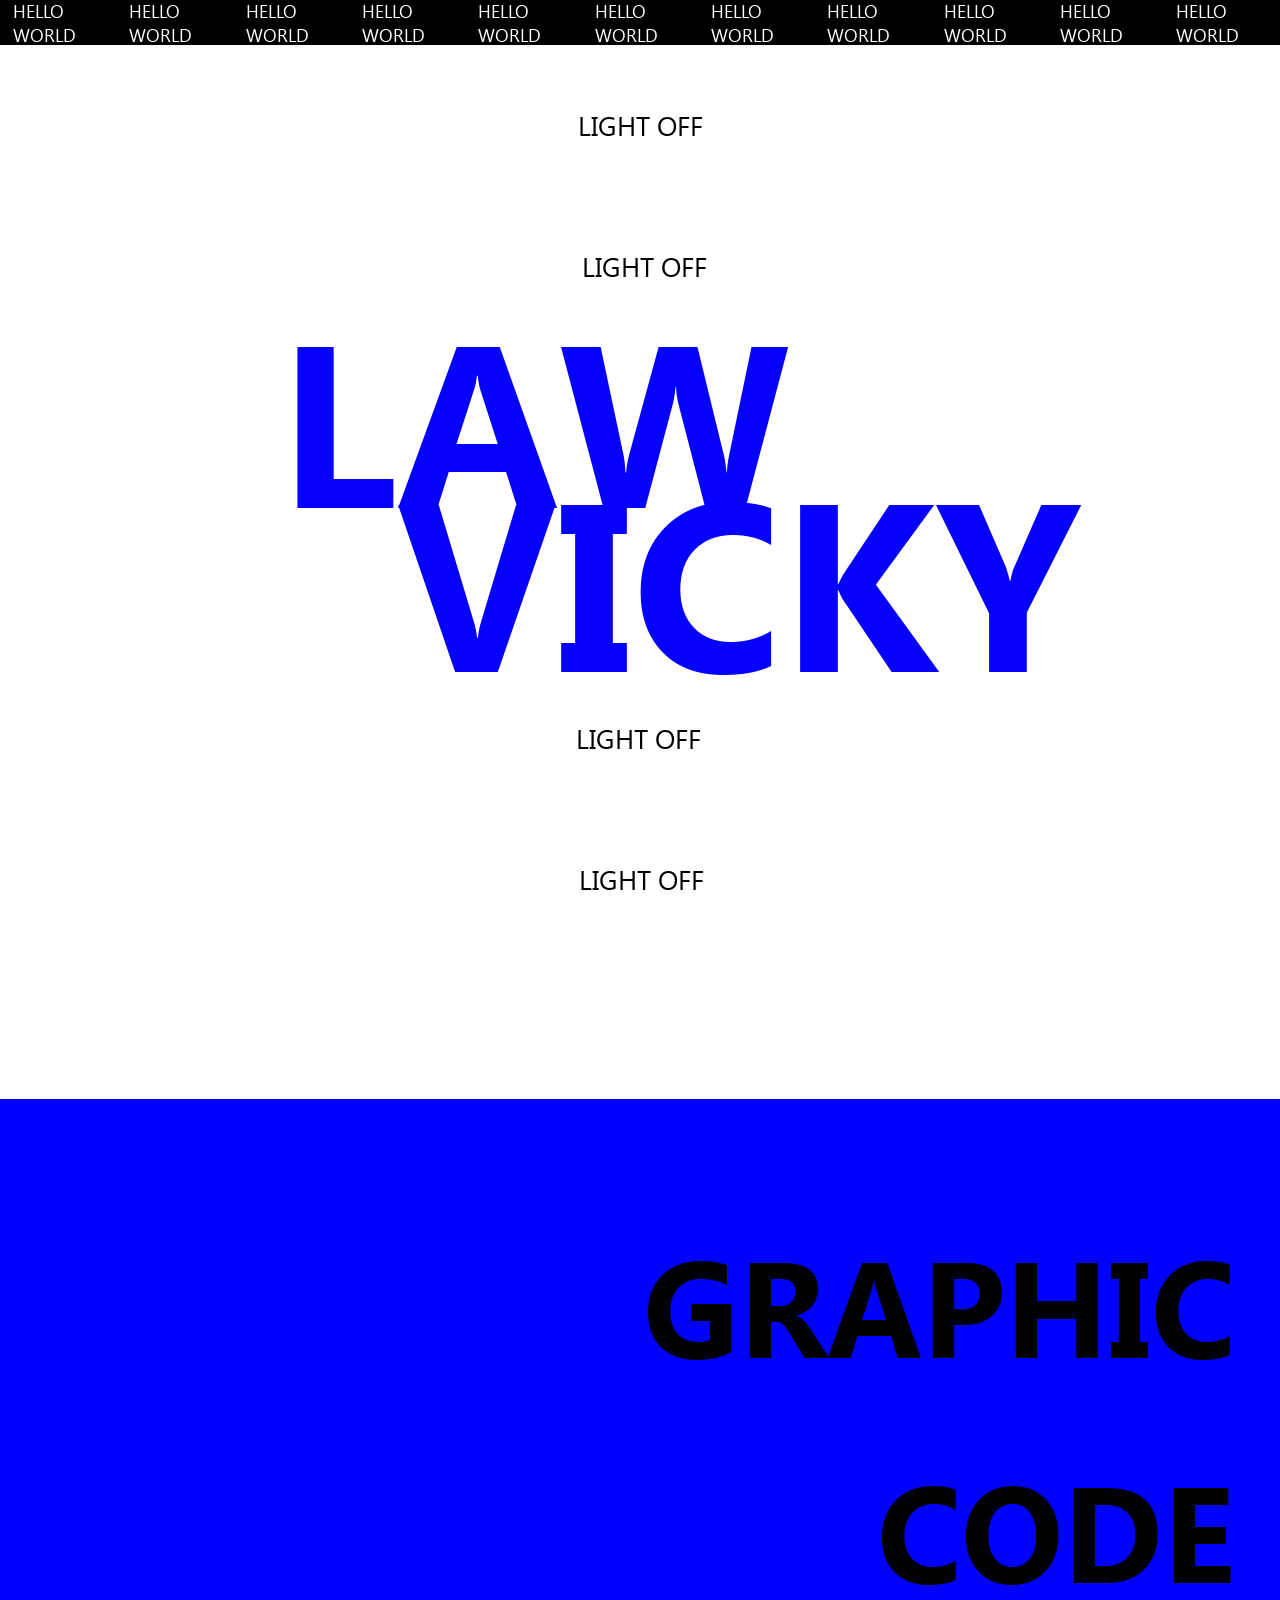
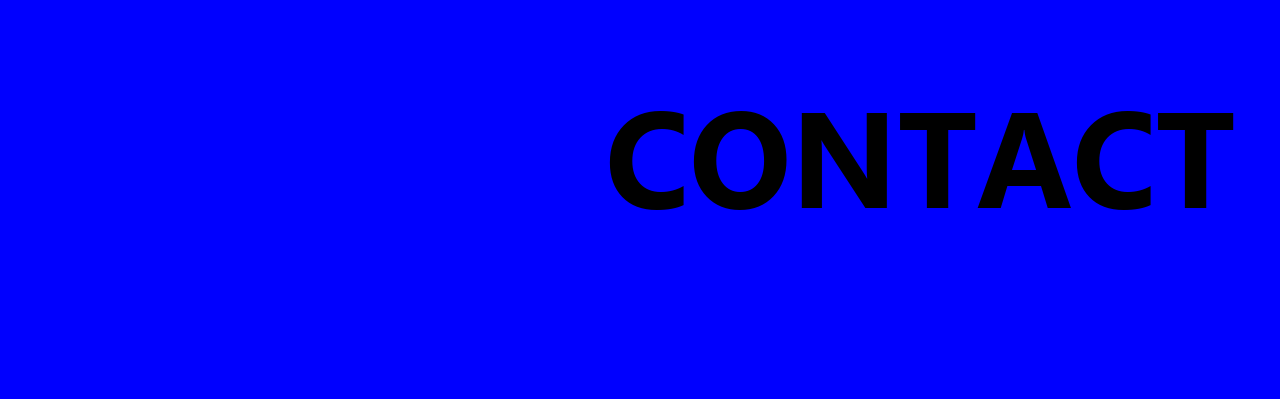
<file: index.html>
<!DOCTYPE html>
<html lang="en">
<head>
    <meta charset="UTF-8">
    <meta name="viewport" content="width=device-width, initial-scale=1.0">
    <title>Portfolio</title>

    <link rel="stylesheet" href="all.css">

</head>
<body>
    <header class="headband">
        <p class="hello" id="hello">HELLO WORLD</p>
        <!-- <p class="hello2">HELLO WORLD</p> -->
    </header>

    <div class="intro">
        <div class="lights">
            <div class="light">LIGHT OFF</div>
            <div class="light">LIGHT OFF</div>
        </div>

        <div class="titre titre__1">LAW</div>
        <div class="titre titre__2">VICKY</div>

        <div class="lights">
            <div class="light">LIGHT OFF</div>
            <div class="light">LIGHT OFF</div>
        </div>
    </div>
    <div class="video">
        <video src=""></video>
    </div>
    <div class="menu" id="menu">
        <a href="graphic.html" class="menu_list">GRAPHIC</a>
        <a href="code.html" class="menu_list">CODE</a>
        <a href="contact.html" class="menu_list">CONTACT</a>
    </div>

    <script src="https://cdn.jsdelivr.net/npm/gsap@3.14.1/dist/gsap.min.js"></script>
    <script src="index.js"></script>
</body>
</html>
</file>
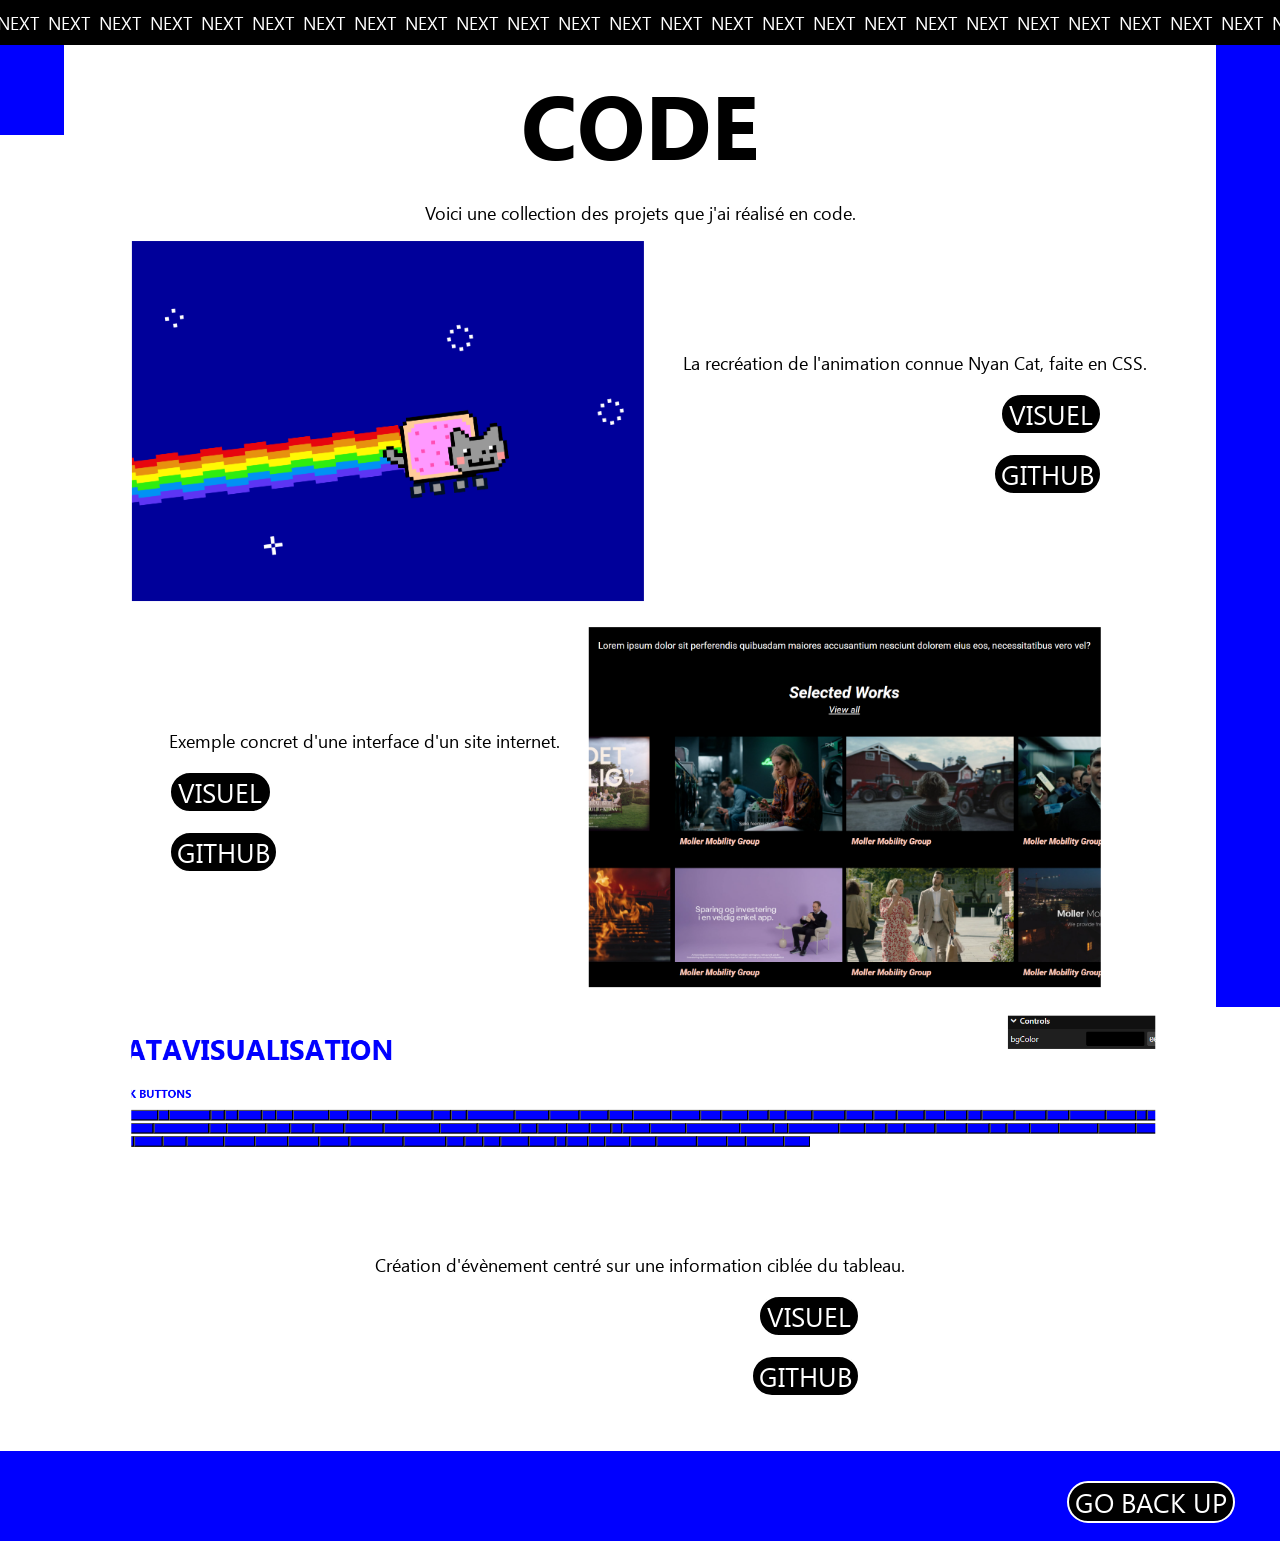
<file: code.html>
<!DOCTYPE html>
<html lang="en">
<head>
    <meta charset="UTF-8">
    <meta name="viewport" content="width=device-width, initial-scale=1.0">
    <title>Document</title>
    <link rel="stylesheet" href="all.css">
</head>
<body id="header">
    <header class="headband">
        <a href="index.html#menu" class="back_menu">MENU</a>
        <a href="contact.html" class="back_menu2">NEXT</a>
        <a href="graphic.html" class="back_menu3">RETURN</a>
    </header>

    <div class="code">

        <div class="bleu">

        </div>

        <div class="middle">
            <p class="title">CODE</p>
             <p class="info">Voici une collection des projets que j'ai réalisé en code.</p>
            
            <div class="divrow_code">
                <img src="medias/code/nyan.png" alt="" class="img_code imgmove">
                <div class="divinfo_code">
                    <p class="info">La recréation de l'animation connue Nyan Cat, faite en CSS.</p>
                    <a href="https://kaji8141.github.io/Nyan/" class="a">
                        <button class="btn">VISUEL</button>
                    </a>
                    <a href="https://github.com/Kaji8141/Nyan" class="a">
                        <button class="btn">GITHUB</button>
                    </a>
                </div>
            </div>

            <div class="divrow_code">
                <div class="divinfo_code2">
                    <p class="info">Exemple concret d'une interface d'un site internet.</p>
                    <a href="https://kaji8141.github.io/visual/" class="a">
                        <button class="btn">VISUEL</button>
                    </a>

                    <a href="https://github.com/Kaji8141/visual" class="a">
                        <button class="btn">GITHUB</button>
                    </a>
                </div>
                <img src="medias/code/visual.png" alt="" class="img_code imgmove" id="img">
            </div>
            
            <div class="divcollumn_code">
                <img src="medias/code/datavisualisation.png" alt="" class="img_code2 imgmove" id="img">
                <div class="divinfo_code">
                    <p class="info">Création d'évènement centré sur une information ciblée du tableau.</p>
                    <a href="https://kaji8141.github.io/testclickthebtn/" class="a">
                        <button class="btn">VISUEL</button>
                    </a>
                    <a href="https://github.com/Kaji8141/testclickthebtn" class="a">
                        <button class="btn">GITHUB</button>
                    </a>

                </div>
            </div>

        </div>

        <div class="bleu2">

        </div>

    </div>

    <div class="end_blue">
        <a href="code.html#header" class="a">
            <button class="btn_end">GO BACK UP</button>
        </a>
    </div>
    <script src="https://cdn.jsdelivr.net/npm/gsap@3.14.1/dist/gsap.min.js"></script>
    <script src="code.js"></script>
</body>
</html>
</file>
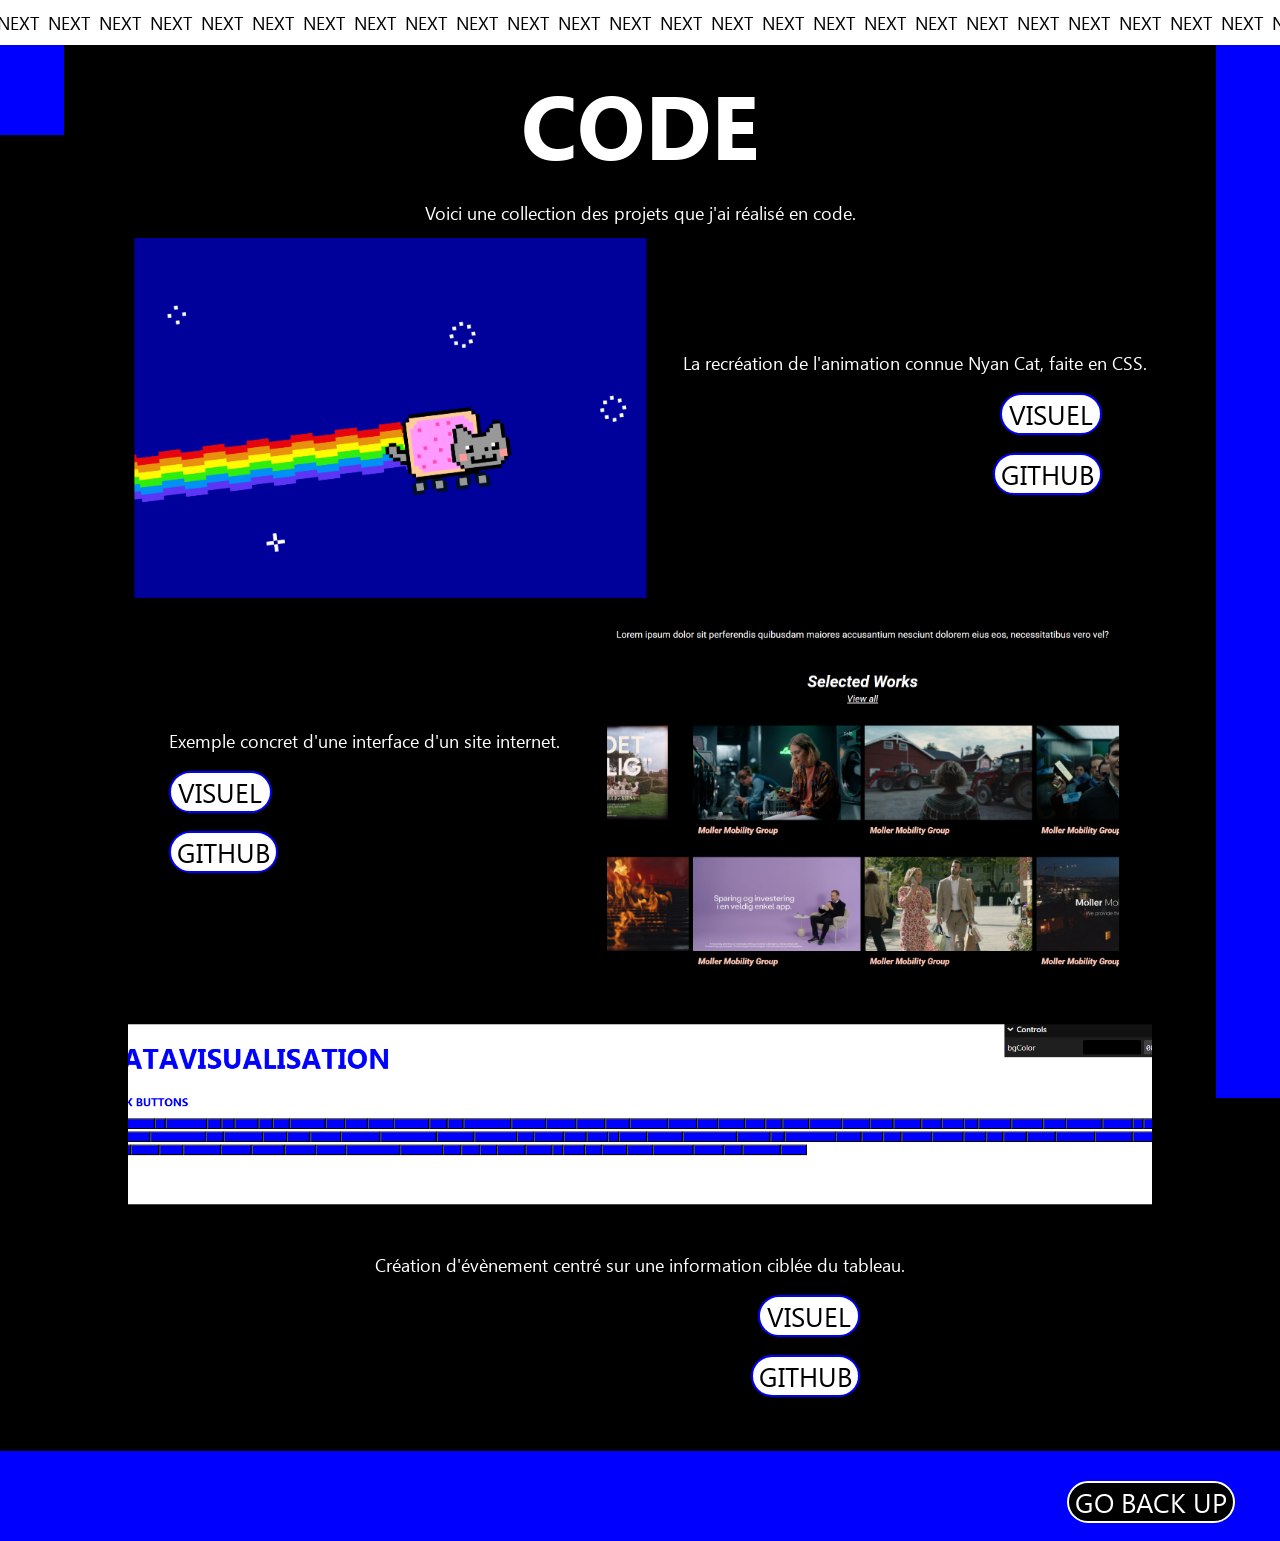
<file: code2.html>
<!DOCTYPE html>
<html lang="en">
<head>
    <meta charset="UTF-8">
    <meta name="viewport" content="width=device-width, initial-scale=1.0">
    <title>Document</title>
    <link rel="stylesheet" href="all2.css">
</head>
<body id="header">
    <header class="headband">
        <a href="index2.html#menu" class="back_menu">MENU</a>
        <a href="contact2.html" class="back_menu2">NEXT</a>
        <a href="graphic2.html" class="back_menu3">RETURN</a>
    </header>

    <div class="code">

        <div class="bleu">

        </div>

        <div class="middle">
            <p class="title">CODE</p>
             <p class="info">Voici une collection des projets que j'ai réalisé en code.</p>
            
            <div class="divrow_code">
                <img src="medias/code/nyan.png" alt="" class="img_code imgmove">
                <div class="divinfo_code">
                    <p class="info">La recréation de l'animation connue Nyan Cat, faite en CSS.</p>
                    <a href="https://kaji8141.github.io/Nyan/" class="a">
                        <button class="btn">VISUEL</button>
                    </a>
                    <a href="https://github.com/Kaji8141/Nyan" class="a">
                        <button class="btn">GITHUB</button>
                    </a>
                </div>
            </div>

            <div class="divrow_code">
                <div class="divinfo_code2">
                    <p class="info">Exemple concret d'une interface d'un site internet.</p>
                    <a href="https://kaji8141.github.io/visual/" class="a">
                        <button class="btn">VISUEL</button>
                    </a>

                    <a href="https://github.com/Kaji8141/visual" class="a">
                        <button class="btn">GITHUB</button>
                    </a>
                </div>
                <img src="medias/code/visual.png" alt="" class="img_code imgmove" id="img">
            </div>
            
            <div class="divcollumn_code">
                <img src="medias/code/datavisualisation.png" alt="" class="img_code2 imgmove" id="img">
                <div class="divinfo_code">
                    <p class="info">Création d'évènement centré sur une information ciblée du tableau.</p>
                    <a href="https://kaji8141.github.io/testclickthebtn/" class="a">
                        <button class="btn">VISUEL</button>
                    </a>
                    <a href="https://github.com/Kaji8141/testclickthebtn" class="a">
                        <button class="btn">GITHUB</button>
                    </a>

                </div>
            </div>

        </div>

        <div class="bleu2">

        </div>

    </div>

    <div class="end_blue">
        <a href="code2.html#header" class="a">
            <button class="btn_end">GO BACK UP</button>
        </a>
    </div>
    <script src="https://cdn.jsdelivr.net/npm/gsap@3.14.1/dist/gsap.min.js"></script>
    <script src="code.js"></script>
</body>
</html>
</file>
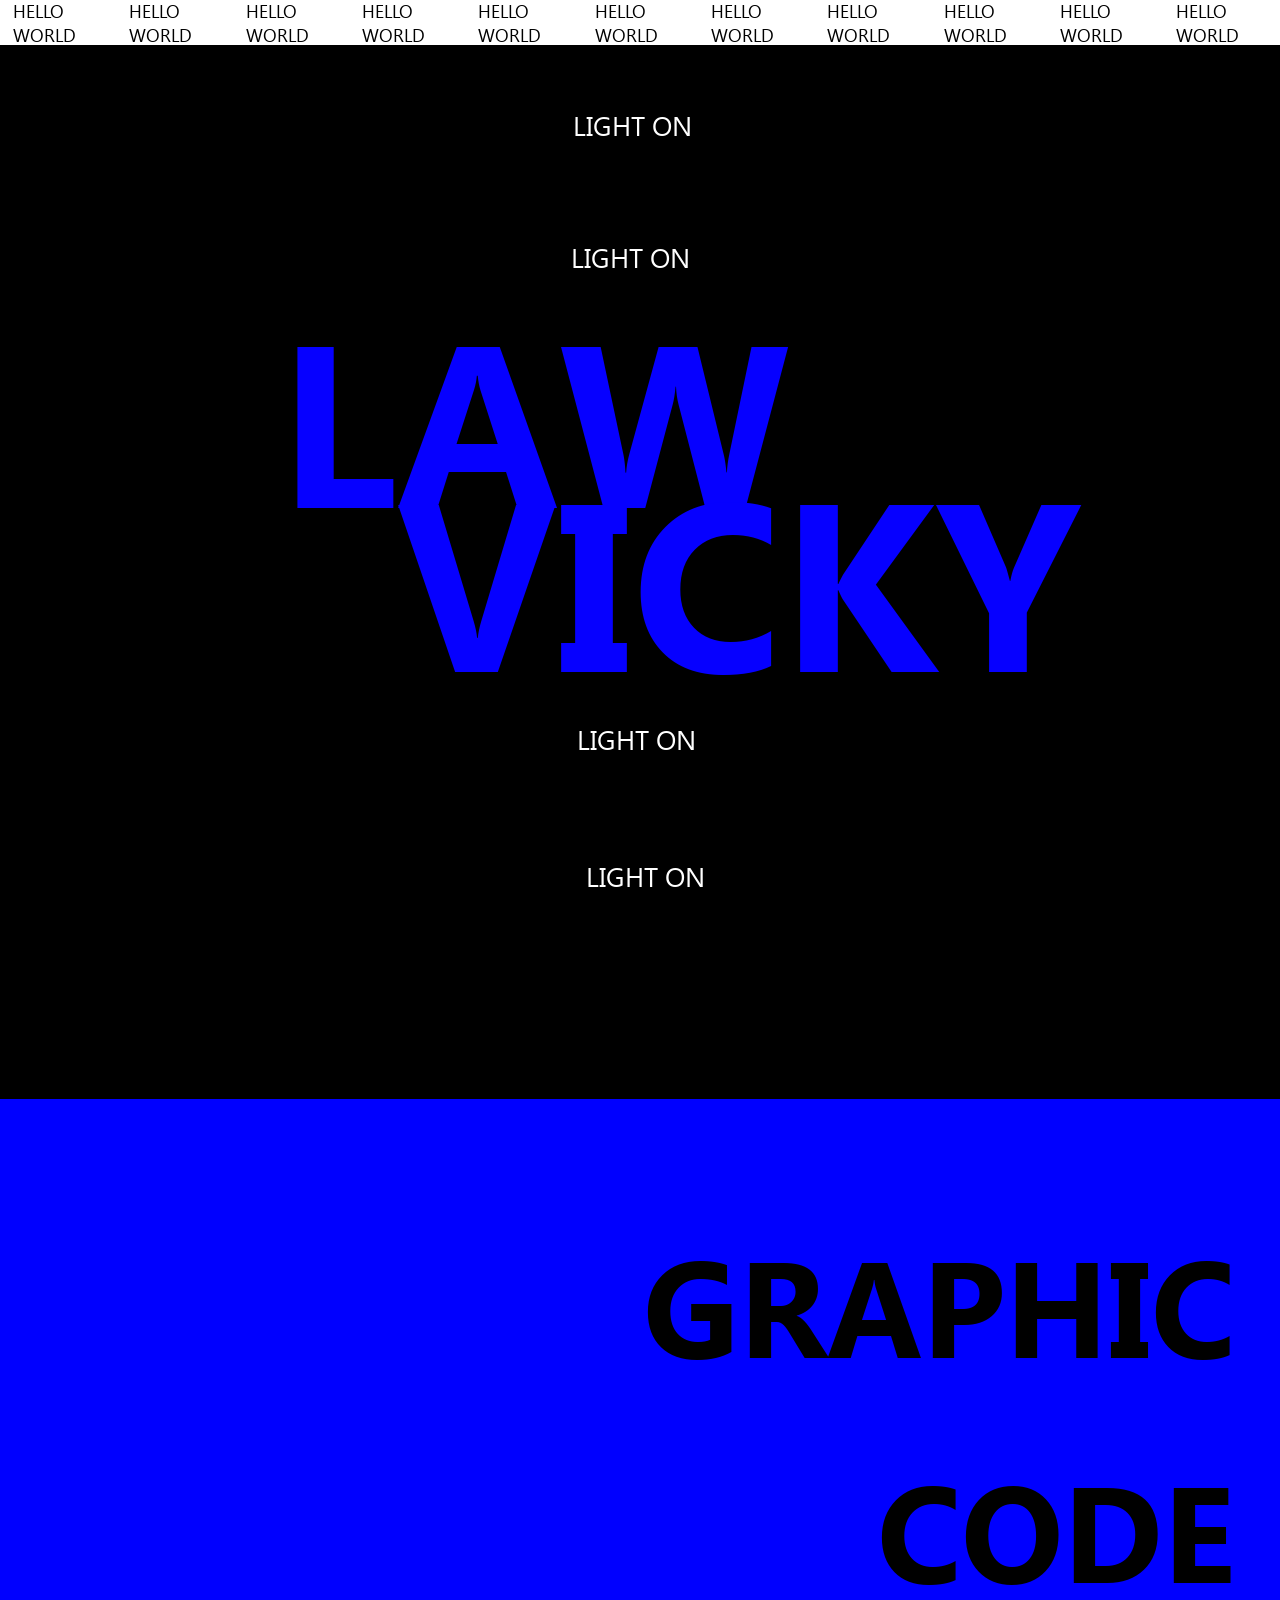
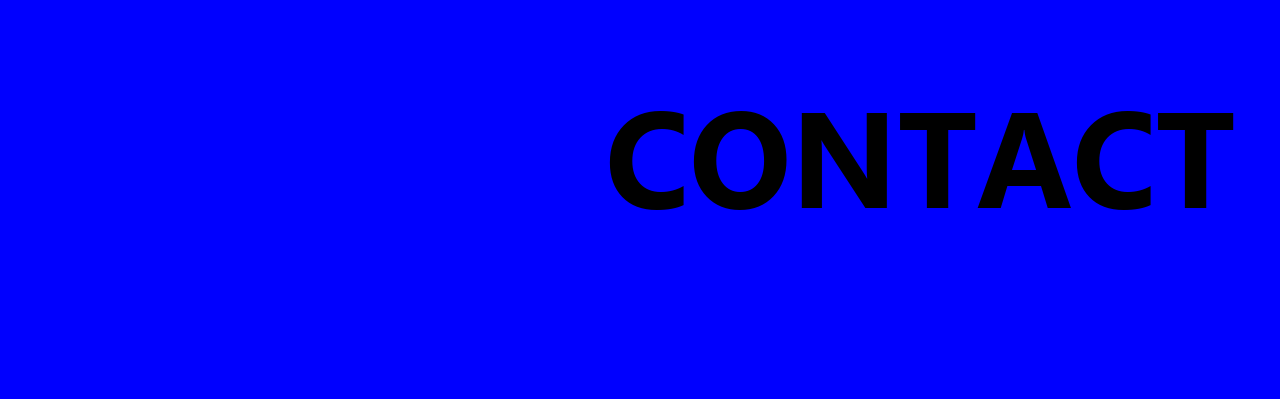
<file: index2.html>
<!DOCTYPE html>
<html lang="en">
<head>
    <meta charset="UTF-8">
    <meta name="viewport" content="width=device-width, initial-scale=1.0">
    <title>Portfolio</title>

    <link rel="stylesheet" href="all2.css">

</head>
<body>
    <header class="headband">
        <p class="hello" id="hello">HELLO WORLD</p>
        <!-- <p class="hello2">HELLO WORLD</p> -->
    </header>

    <div class="intro">
        <div class="lights">
            <a href="index.html" class="light">LIGHT ON</a>
            <a href="index.html" class="light">LIGHT ON</a>
        </div>

        <div class="titre titre__1">LAW</div>
        <div class="titre titre__2">VICKY</div>

        <div class="lights">
            <a href="index.html" class="light">LIGHT ON</a>
            <a href="index.html" class="light">LIGHT ON</a>
        </div>
    </div>
    <div class="video">
        <video src=""></video>
    </div>
    <div class="menu" id="menu">
        <a href="graphic2.html" class="menu_list">GRAPHIC</a>
        <a href="code2.html" class="menu_list">CODE</a>
        <a href="contact2.html" class="menu_list">CONTACT</a>
    </div>

    <script src="https://cdn.jsdelivr.net/npm/gsap@3.14.1/dist/gsap.min.js"></script>
    <script src="index.js"></script>
</body>
</html>
</file>
<file: all.css>
@font-face {
  font-family: "Gadugi";
  src:
    url("fonts/Gadugi-Bold.woff2") format("woff2"),
    url("fonts/Gadugi-Bold.woff") format("woff");
  font-weight: bold;
  font-style: normal;
  font-display: swap;
}

@font-face {
  font-family: "Gadugi";
  src:
    url("fonts/Gadugi.woff2") format("woff2"),
    url("fonts/Gadugi.woff") format("woff");
  font-weight: normal;
  font-style: normal;
  font-display: swap;
}

body{
    background-color: rgb(255, 255, 255);

    display: flex;
    width: 100dvw;
    flex-direction: column;
    margin: 0;
    overflow-x: hidden;
}

.headband{
    background-color: black;
    display: flex;
    flex-direction: row;
    
    position: sticky;

    align-items: center;
    justify-content: center;

    z-index: 999;
    
    top: 0;
    height: 5vh;
    width: 100dvw;

    margin: 0;
}

.hello{
    position: relative;
    color: white;
    font-family: gadugi;
    font-size: 2vh;
    padding-right: 1dvw;
    padding-left: 1dvw;
}

.back_menu{
    position: relative;
    color: white;
    font-family: gadugi;
    text-decoration: none;
    font-size: 2vh;
    padding-right: 1vh;
    padding-left: 1vh;
}

.back_menu2{
    position: relative;
    color: white;
    font-family: gadugi;
    text-decoration: none;
    font-size: 2vh;
    padding-right: 1vh;
}

.back_menu3{
    position: relative;
    color: white;
    font-family: gadugi;
    text-decoration: none;
    font-size: 2vh;
    padding-right: 1vh;
}

.intro{
    display: flex;
    justify-content: center;
    align-items: center;
    flex-direction: column;
    
    height: 100vh;
    width: 100dvw;
}

.lights{
    display: flex;
    flex-direction: column;
    justify-content: center;
}

.light{
    font-size: 3vh;
    font-family: gadugi;
    padding-top: 7vh;
    padding-bottom: 5vh;
    text-decoration: none;
    color: black;
}

.titre{
    color: #0600ff;
    margin: 0;
    line-height: 0.69;
}

.titre__1{
    display: flex;
    font-size: 25.5vh;
    padding-right: 23.5vh;
    font-family: gadugi;
    font-weight: bold;
}

.titre__2{
    display: flex;
    font-size: 26.5vh;
    padding-left: 22vh;
    font-family: gadugi;
    font-weight: bold;
}

.menu{
    background-color: #0000ff;

    display: flex;
    align-items: flex-end;
    justify-content: center;
    flex-direction: column;

    height: 100vh;
    width: 100dvw; 

}

.menu_list{
    color: black;
    text-decoration: none;
    margin-right: 5vh;
    font-size: 15vh;
    margin-bottom: 5vh;
    font-family: gadugi;
    font-weight: bold;
}

.menu_list:hover{
    -webkit-text-stroke-width: 0.5dvw;
    -webkit-text-fill-color: transparent;
}

.graphic{
    display: flex;
    flex-direction: row;
    
    justify-content: space-between;

    width: 100dvw;

    margin: 0;
}

.code {
  display: flex;
  flex-direction: row;

  justify-content: space-between;
  
  width: 100dvw;

  margin: 0;
}

.bleu{
    background-color: blue;
    width: 5dvw;
    height: 10vh;
}

.bleu2{
    background-color: blue;
    width: 5dvw;
    height: 10vh;
}

.middle{
    display: flex;
    flex-direction: column;
    position: relative;
    padding: 2vh;
}

.title{
    display: flex;
    justify-content: center;
    margin-top: 0;
    margin-bottom: 0;
    font-size: 10vh;
    font-family: gadugi;
    font-weight: bold;
}

.info{
    display: flex;
    justify-content: center;
    text-align: center;
    font-size: 2vh;
    font-family: gadugi;
}

.info2{
    display: flex;
    justify-content: center;
    text-align: center;
    font-size: 2vh;
    width: 25dvw;
    font-family: gadugi;
}

.info3{
    display: flex;
    justify-content: center;
    text-align: center;
    font-size: 2vh;
    width: 30dvw;
    font-family: gadugi;
}

#imgid{
    position: relative;
}

.img{
    display: flex;
    align-self: center;
    object-fit: cover;
    width: 70dvw;
    height: 50vh;
}

.img_code{
    display: flex;
    object-fit: cover;
    width: 40dvw;
    height: 40vh;
}

.img_code2{
    display: flex;
    object-fit: cover;
    width: 80dvw;
    height: 20vh;
}

.img2{
    display: flex;
    object-fit: cover;
    width: 40dvw;
    height: 40vh;
}

.img3{
    padding: 2vh;
    align-self: center;
    object-fit: cover;
    width: 30dvw;
    height: 70vh;
}

.divrow{
    display: flex;
    align-items: center;
    justify-content: center;
    gap: 3dvw;
}

.divrow2{
    display: flex;
    align-items: end;
    justify-content: end;
    gap: 3dvw;
}

.divrow_code{
    display: flex;
    justify-content: center;
    gap: 3dvw;
    margin-bottom: 2vh;
}

.divcollumn_code{
    display: flex;
    justify-content: center;
    align-items: center;
    flex-direction: column;
    gap: 3dvw;
    margin-bottom: 2vh;
    margin-top: 2vh;   
}

.divinfo_code{
    display: flex;
    align-items: flex-end;
    justify-content: center;
    flex-direction: column;
}

.divinfo_code2{
    display: flex;
    align-items: flex-start;
    justify-content: center;
    flex-direction: column;
}

.divanimation_code{
    height: 9vh;
    width: 6dvw;
    background-color: #0000ff;
}

.divinfo_graphic{
    display: flex;
    align-items: center;
    justify-content: center;
    flex-direction: column;

    font-size: 3vh;
    font-family: gadugi;
}

.end_blue{
    background-color: blue;
    display: flex;
    justify-content: end;
    align-items:end;

    width: 100%;
    height: 10vh;
}

.contact{
    display: flex;
    flex-direction: column;
    height: 90vh;
    width: 100dvw;
}

.contact2{
    display: flex;
    flex-direction: column;
}

.contact_title{
    display: flex;
    flex-direction: row;
    justify-content: center;
    margin-top: 2vh;
}

.contact_text{
    font-size: 15vh;
    font-family: gadugi;
    font-weight: bold;
}

.contact_text2{
    -webkit-text-stroke-width: 0.1dvw;
    -webkit-text-fill-color: transparent;
    margin-top: 11vh;
    font-size: 5vh;
    font-family: gadugi;
    font-weight: bold;
}

.contact_row{
    display: flex;
    flex-direction: row;
}

.gif{
    padding-left: 10vh;
    width: 40%;
}

.contact_info{
    display: flex;
    justify-content: end;
    font-size: 3vh;
    margin-right: 5vh;
    margin-bottom: 10vh;
    width: 50dvw;
    font-family: gadugi;
}

.allbtn{
    display: flex;
    flex-direction: row;
    justify-content: end;
    align-items: end;
    padding-right: 2dvw;
}

.a{
    display: flex;
    justify-content: end;
    margin-bottom: 2vh;
    margin-right: 5vh;
    text-decoration: none;
}

.btn{
    background-color: black;
    color:white;
    border: solid;
    height: auto;
    min-width: 8dvw;
    border-width: 0.2dvw;
    border-color: white;
    border-radius: 999px;
    font-family: gadugi;
    font-size: 3vh;
}

.btn_end{
    background-color: black;
    color: white;
    border: solid;
    height: auto;
    min-width: 13dvw;
    border-width: 0.2dvw;
    border-color: white;
    border-radius: 999px;
    font-family: gadugi;
    font-size: 3vh;
}

.btn_end:hover{
    background-color: rgb(255, 255, 255);
    border-color:black;
    color: black;
}

.btn:hover{
    background-color: blue;
    border-color:black;
    color: black;
}


@media screen and (max-width:768px) {
    body{
        background-color: rgb(255, 255, 255);
    }

    .titre__1{
    display: flex;
    font-size: 12.5vh;
    padding-right: 20vh;
    font-family: gadugi;
    font-weight: bold;
    }

    .titre__2{
        display: flex;
        font-size: 10.5vh;
        padding-left: 19vh;
        font-family: gadugi;
        font-weight: bold;
    }

    .menu_list{
        color: black;
        text-decoration: none;
        margin-right: 30vw;
        font-size: 10vh;
        margin-bottom: 5vh;
        font-family: gadugi;
        font-weight: bold;
    }

    .img{
        display: flex;
        align-self: center;
        object-fit: cover;
        width: 70dvw;
        height: 30vh;
    }

    .img_code{
        display: flex;
        object-fit: cover;
        width: 40dvw;
        height: 25vh;
    }

    .img_code2{
        display: flex;
        object-fit: cover;
        width: 80dvw;
        height: 10vh;
    }

    .img2{
        display: flex;
        object-fit: cover;
        width: 40dvw;
        height: 25vh;
    }

    .img3{
        padding: 2vh;
        align-self: center;
        object-fit: cover;
        width: 35dvw;
        height: 40vh;
    }

    .gif{
        padding-left: 8vh;
        width: 40%;
    }

    .allbtn{
        display: flex;
        flex-direction: row;
        justify-content: end;
        align-items: end;
        padding-right: 10dvw;
    }

}
</file>
<file: all2.css>
@font-face {
  font-family: "Gadugi";
  src:
    url("fonts/Gadugi-Bold.woff2") format("woff2"),
    url("fonts/Gadugi-Bold.woff") format("woff");
  font-weight: bold;
  font-style: normal;
  font-display: swap;
}

@font-face {
  font-family: "Gadugi";
  src:
    url("fonts/Gadugi.woff2") format("woff2"),
    url("fonts/Gadugi.woff") format("woff");
  font-weight: normal;
  font-style: normal;
  font-display: swap;
}

body{
    background-color: rgb(0, 0, 0);

    display: flex;
    width: 100dvw;
    flex-direction: column;
    margin: 0;
    overflow-x: hidden;
}

.headband{
    background-color: rgb(255, 255, 255);
    display: flex;
    flex-direction: row;
    
    position: sticky;

    align-items: center;
    justify-content: center;

    z-index: 999;
    
    top: 0;
    height: 5vh;
    width: 100dvw;

    margin: 0;
}

.hello{
    position: relative;
    color: rgb(0, 0, 0);
    font-family: gadugi;
    font-size: 2vh;
    padding-right: 1dvw;
    padding-left: 1dvw;
}

.back_menu{
    position: relative;
    color: rgb(0, 0, 0);
    font-family: gadugi;
    text-decoration: none;
    font-size: 2vh;
    padding-right: 1vh;
    padding-left: 1vh;
}

.back_menu2{
    position: relative;
    color: rgb(0, 0, 0);
    font-family: gadugi;
    text-decoration: none;
    font-size: 2vh;
    padding-right: 1vh;
}

.back_menu3{
    position: relative;
    color: rgb(0, 0, 0);
    font-family: gadugi;
    text-decoration: none;
    font-size: 2vh;
    padding-right: 1vh;
}

.intro{
    display: flex;
    justify-content: center;
    align-items: center;
    flex-direction: column;
    
    height: 100vh;
    width: 100dvw;
}

.lights{
    display: flex;
    flex-direction: column;
    justify-content: center;
}

.light{
    font-size: 3vh;
    font-family: gadugi;
    padding-top: 7vh;
    padding-bottom: 5vh;
    text-decoration: none;
    color: rgb(255, 255, 255);
}

.titre{
    color: #0600ff;
    margin: 0;
    line-height: 0.69;
    
}

.titre__1{
    display: flex;
    font-size: 25.5vh;
    padding-right: 23.5vh;
    font-family: gadugi;
    font-weight: bold;
}

.titre__2{
    display: flex;
    font-size: 26.5vh;
    padding-left: 22vh;
    font-family: gadugi;
    font-weight: bold;
}

.menu{
    background-color: #0000ff;

    display: flex;
    align-items: flex-end;
    justify-content: center;
    flex-direction: column;

    height: 100vh;
    width: 100dvw; 

}

.menu_list{
    color: black;
    text-decoration: none;
    margin-right: 5vh;
    font-size: 15vh;
    margin-bottom: 5vh;
    font-family: gadugi;
    font-weight: bold;
}

.menu_list:hover{
    -webkit-text-stroke-width: 0.5dvw;
    -webkit-text-fill-color: transparent;
}

.graphic{
    display: flex;
    flex-direction: row;
    
    justify-content: space-between;

    width: 100dvw;

    margin: 0;
}

.code {
  display: flex;
  flex-direction: row;

  justify-content: space-between;
  
  width: 100dvw;

  margin: 0;
}

.bleu{
    background-color: blue;
    width: 5dvw;
    height: 10vh;
}

.bleu2{
    background-color: blue;
    width: 5dvw;
    height: 10vh;
}

.middle{
    display: flex;
    flex-direction: column;
    position: relative;
    padding: 2vh;
}

.title{
    display: flex;
    justify-content: center;
    margin-top: 0;
    margin-bottom: 0;
    font-size: 10vh;
    font-family: gadugi;
    font-weight: bold;
    color: white;
}

.info{
    display: flex;
    justify-content: center;
    text-align: center;
    font-size: 2vh;
    font-family: gadugi;
    color: white;
}

.info2{
    display: flex;
    justify-content: center;
    text-align: center;
    font-size: 2vh;
    width: 25dvw;
    font-family: gadugi;
    color: white;
}

.info3{
    display: flex;
    justify-content: center;
    text-align: center;
    font-size: 2vh;
    width: 30dvw;
    font-family: gadugi;
    color: white;
}

#imgid{
    position: relative;
}

.img{
    display: flex;
    align-self: center;
    object-fit: cover;
    width: 70dvw;
    height: 50vh;
}

.img_code{
    display: flex;
    object-fit: cover;
    width: 40dvw;
    height: 40vh;
}

.img_code2{
    display: flex;
    object-fit: cover;
    width: 80dvw;
    height: 20vh;
}

.img2{
    display: flex;
    object-fit: cover;
    width: 40dvw;
    height: 40vh;
}

.img3{
    padding: 2vh;
    align-self: center;
    object-fit: cover;
    width: 30dvw;
    height: 70vh;
}

.divrow{
    display: flex;
    align-items: center;
    justify-content: center;
    gap: 3dvw;
}

.divrow2{
    display: flex;
    align-items: end;
    justify-content: end;
    gap: 3dvw;
}

.divrow_code{
    display: flex;
    justify-content: center;
    gap: 3dvw;
    margin-bottom: 2vh;
}

.divcollumn_code{
    display: flex;
    justify-content: center;
    align-items: center;
    flex-direction: column;
    gap: 3dvw;
    margin-bottom: 2vh;
    margin-top: 2vh;   
}

.divinfo_code{
    display: flex;
    align-items: flex-end;
    justify-content: center;
    flex-direction: column;
}

.divinfo_code2{
    display: flex;
    align-items: flex-start;
    justify-content: center;
    flex-direction: column;
}

.divanimation_code{
    height: 9vh;
    width: 6dvw;
    background-color: #0000ff;
}

.divinfo_graphic{
    display: flex;
    align-items: center;
    justify-content: center;
    flex-direction: column;

    font-size: 3vh;
    font-family: gadugi;
}

.end_blue{
    background-color: blue;
    display: flex;
    justify-content: end;
    align-items:end;

    width: 100%;
    height: 10vh;
}

.contact{
    display: flex;
    flex-direction: column;
    height: 90vh;
    width: 100dvw;
}

.contact2{
    display: flex;
    flex-direction: column;
}

.contact_title{
    display: flex;
    flex-direction: row;
    justify-content: center;
    margin-top: 2vh;
}

.contact_text{
    font-size: 15vh;
    font-family: gadugi;
    font-weight: bold;
    color: white;
}

.contact_text2{
    -webkit-text-stroke-width: 0.1dvw;
    -webkit-text-fill-color: transparent;
    margin-top: 11vh;
    font-size: 5vh;
    font-family: gadugi;
    font-weight: bold;
    color: white;
}

.contact_row{
    display: flex;
    flex-direction: row;
}

.gif{
    padding-left: 10vh;
    width: 40%;
}

.contact_info{
    display: flex;
    justify-content: end;
    font-size: 3vh;
    margin-right: 5vh;
    margin-bottom: 10vh;
    width: 50dvw;
    font-family: gadugi;
    color: white;
}

.allbtn{
    display: flex;
    flex-direction: row;
    justify-content: end;
    align-items: end;
    padding-right: 2dvw;
}

.a{
    display: flex;
    justify-content: end;
    margin-bottom: 2vh;
    margin-right: 5vh;
    text-decoration: none;
    color: white;
}

.btn{
    background-color: rgb(255, 255, 255);
    color:rgb(0, 0, 0);
    border: solid;
    height: auto;
    min-width: 8dvw;
    border-width: 0.2dvw;
    border-color: blue;
    border-radius: 999px;
    font-family: gadugi;
    font-size: 3vh;
}

.btn_end{
    background-color: black;
    color: white;
    border: solid;
    height: auto;
    min-width: 13dvw;
    border-width: 0.2dvw;
    border-color: white;
    border-radius: 999px;
    font-family: gadugi;
    font-size: 3vh;
}

.btn_end:hover{
    background-color: rgb(255, 255, 255);
    border-color:black;
    color: black;
}

.btn:hover{
    background-color: blue;
    border-color:black;
    color: black;
}


@media screen and (max-width:768px) {
    body{
        background-color: rgb(0, 0, 0);
    }

    .titre__1{
    display: flex;
    font-size: 12.5vh;
    padding-right: 20vh;
    font-family: gadugi;
    font-weight: bold;
    }

    .titre__2{
        display: flex;
        font-size: 10.5vh;
        padding-left: 19vh;
        font-family: gadugi;
        font-weight: bold;
    }

    .menu_list{
        color: black;
        text-decoration: none;
        margin-right: 30vw;
        font-size: 10vh;
        margin-bottom: 5vh;
        font-family: gadugi;
        font-weight: bold;
    }

    .img{
        display: flex;
        align-self: center;
        object-fit: cover;
        width: 70dvw;
        height: 30vh;
    }

    .img_code{
        display: flex;
        object-fit: cover;
        width: 40dvw;
        height: 25vh;
    }

    .img_code2{
        display: flex;
        object-fit: cover;
        width: 80dvw;
        height: 10vh;
    }

    .img2{
        display: flex;
        object-fit: cover;
        width: 40dvw;
        height: 25vh;
    }

    .img3{
        padding: 2vh;
        align-self: center;
        object-fit: cover;
        width: 35dvw;
        height: 40vh;
    }

    .gif{
        padding-left: 8vh;
        width: 40%;
    }

    .allbtn{
        display: flex;
        flex-direction: row;
        justify-content: end;
        align-items: end;
        padding-right: 10dvw;
    }

}
</file>
